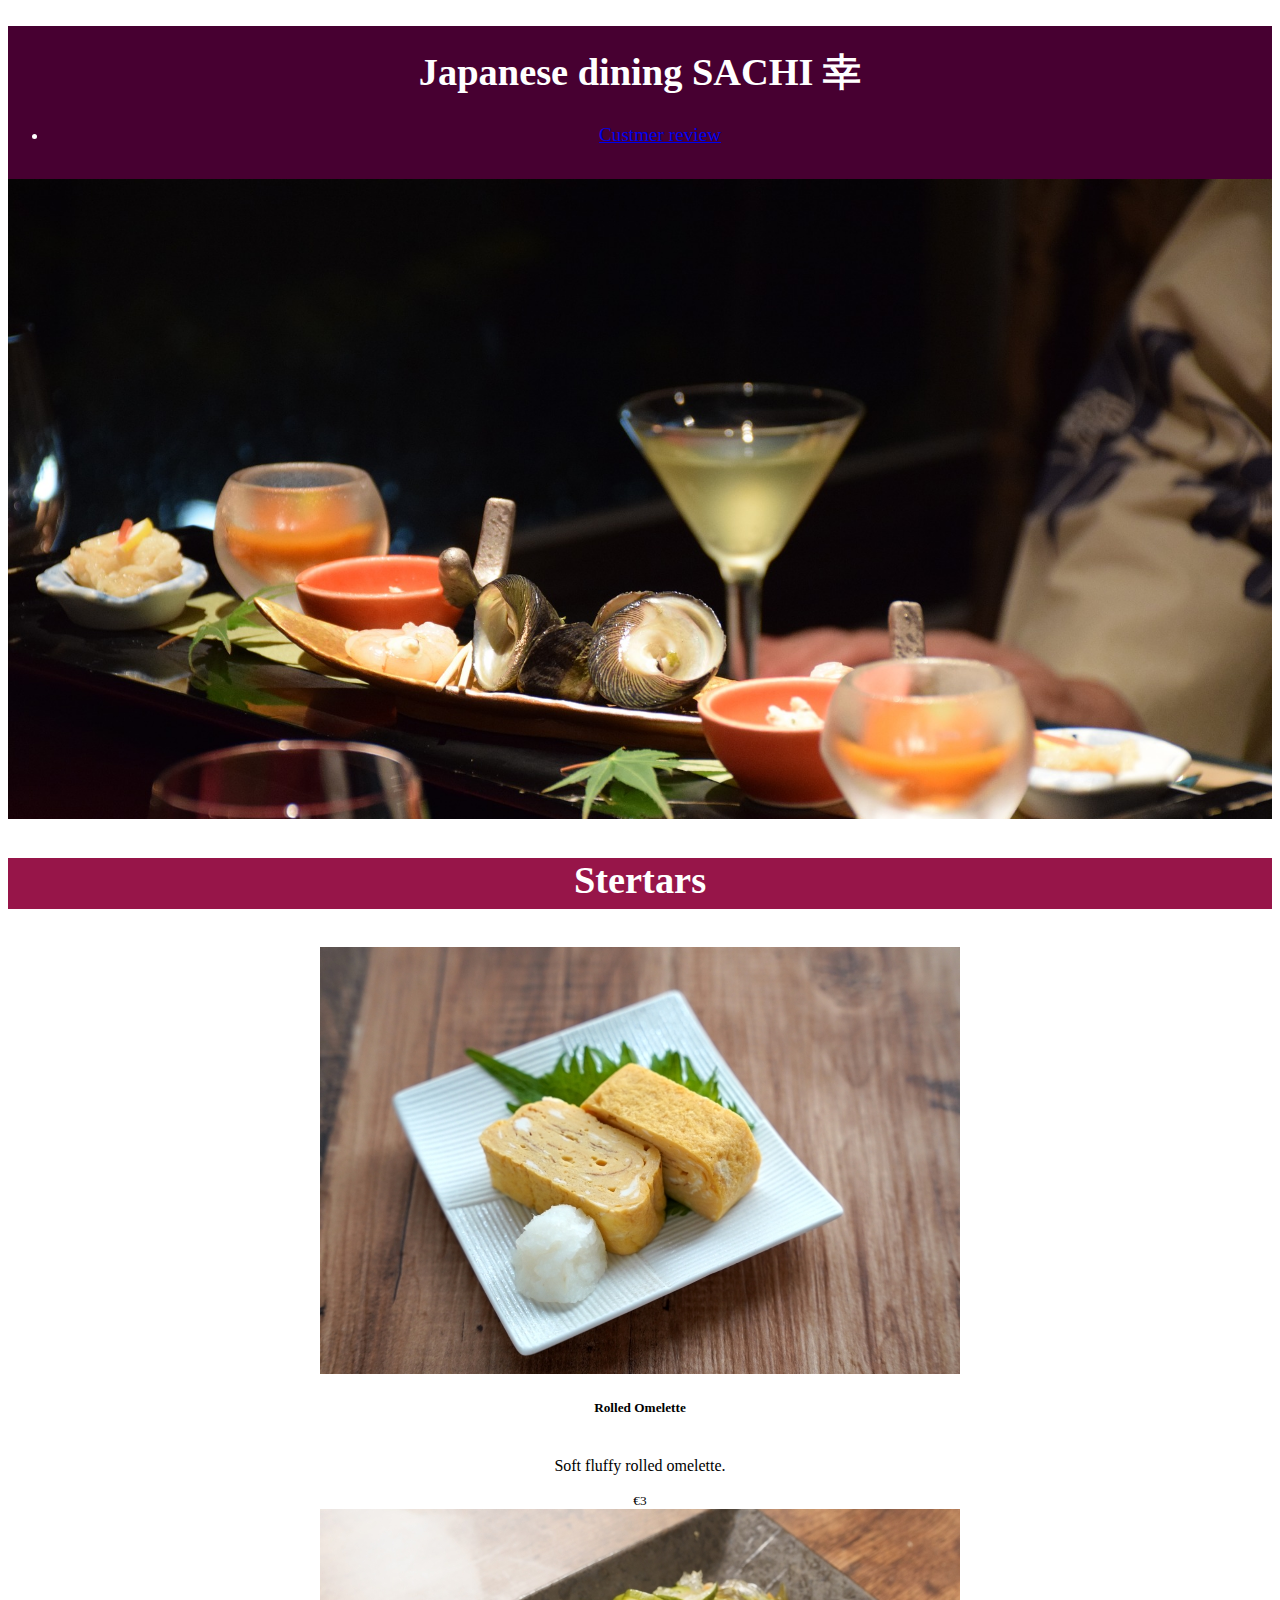
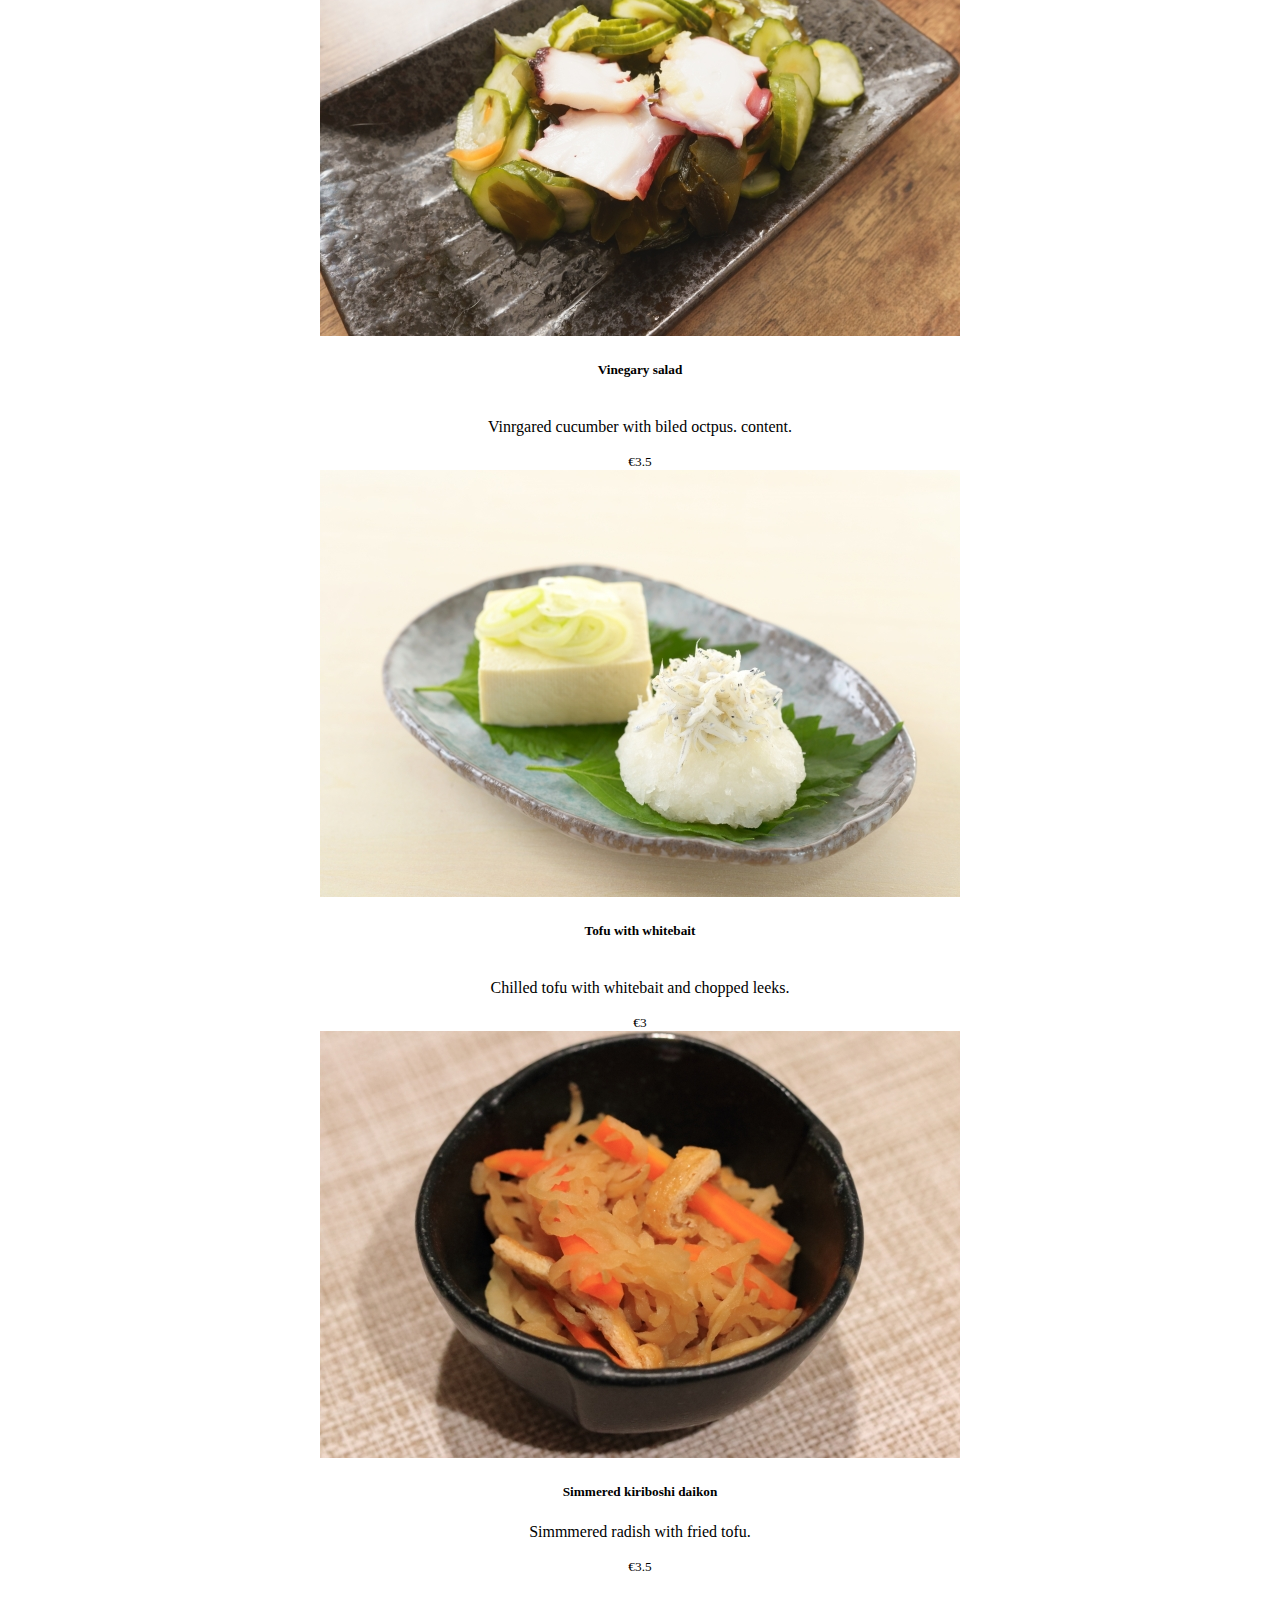
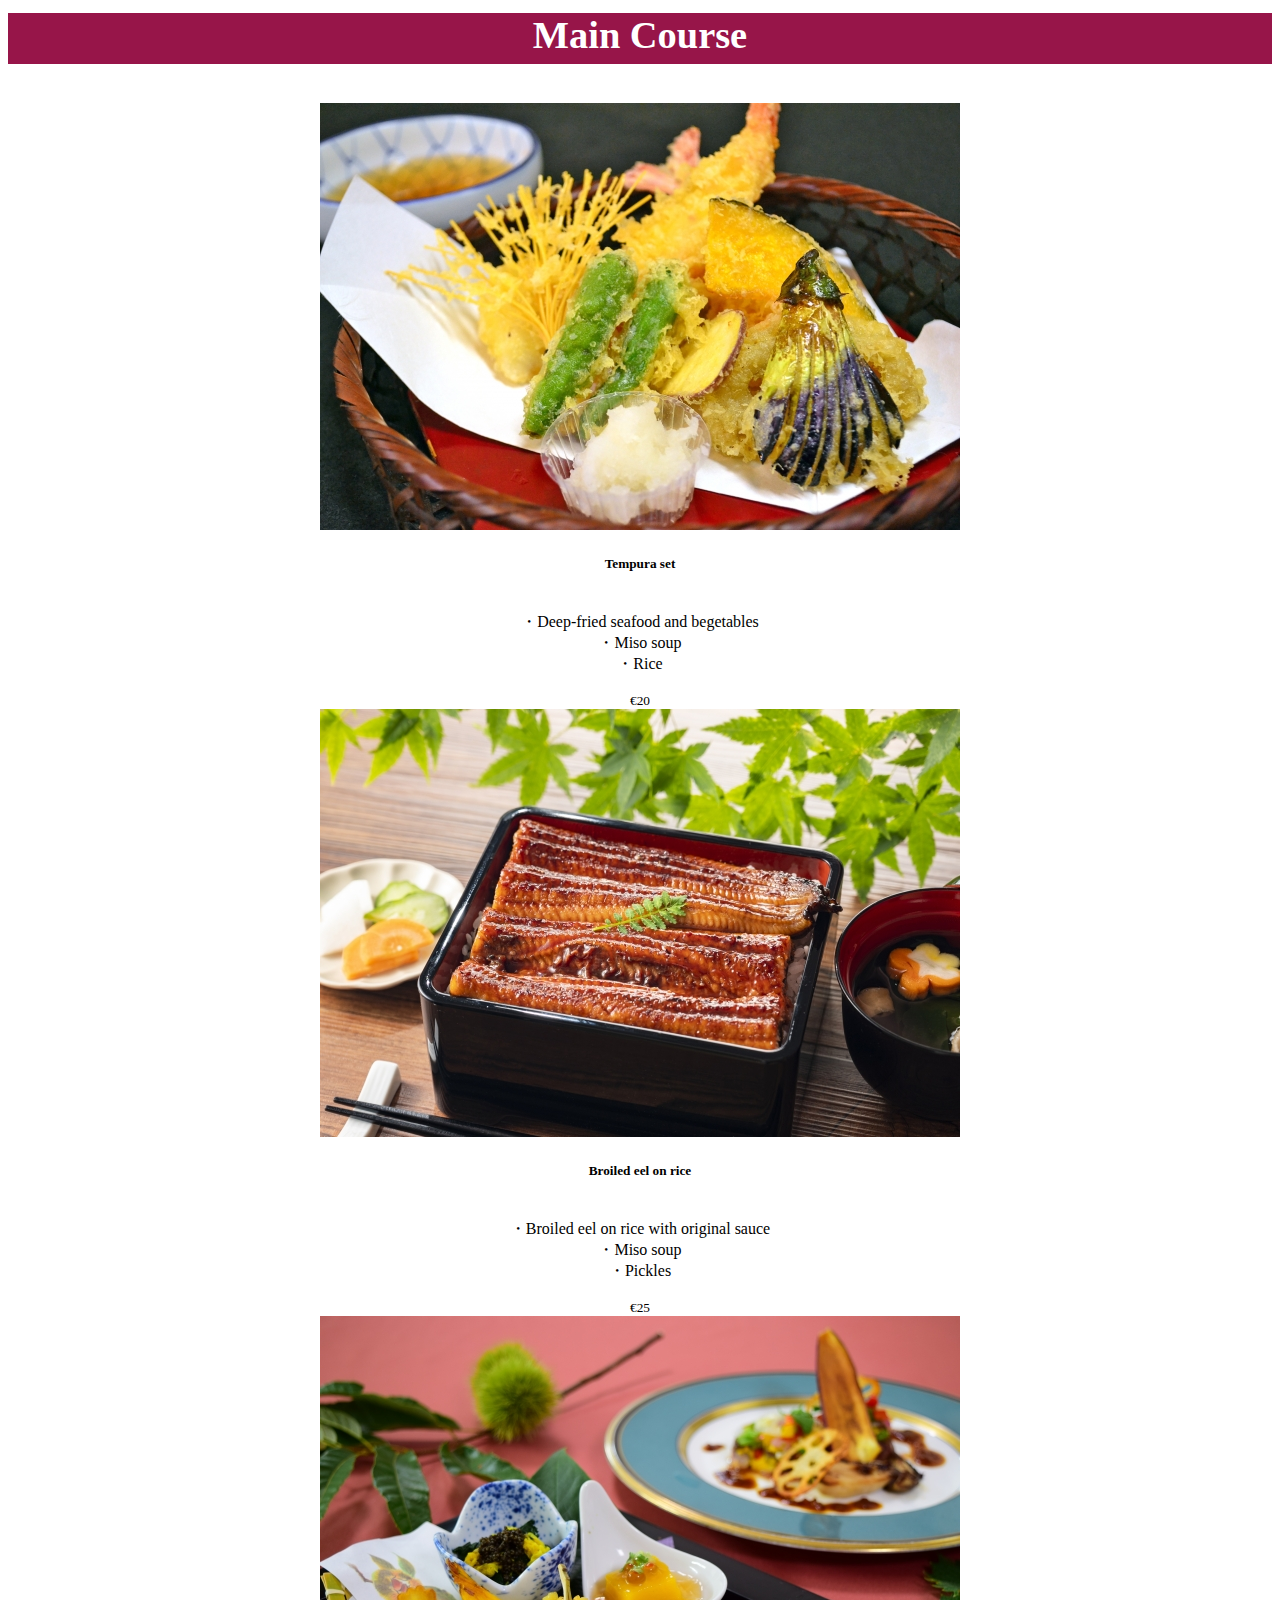
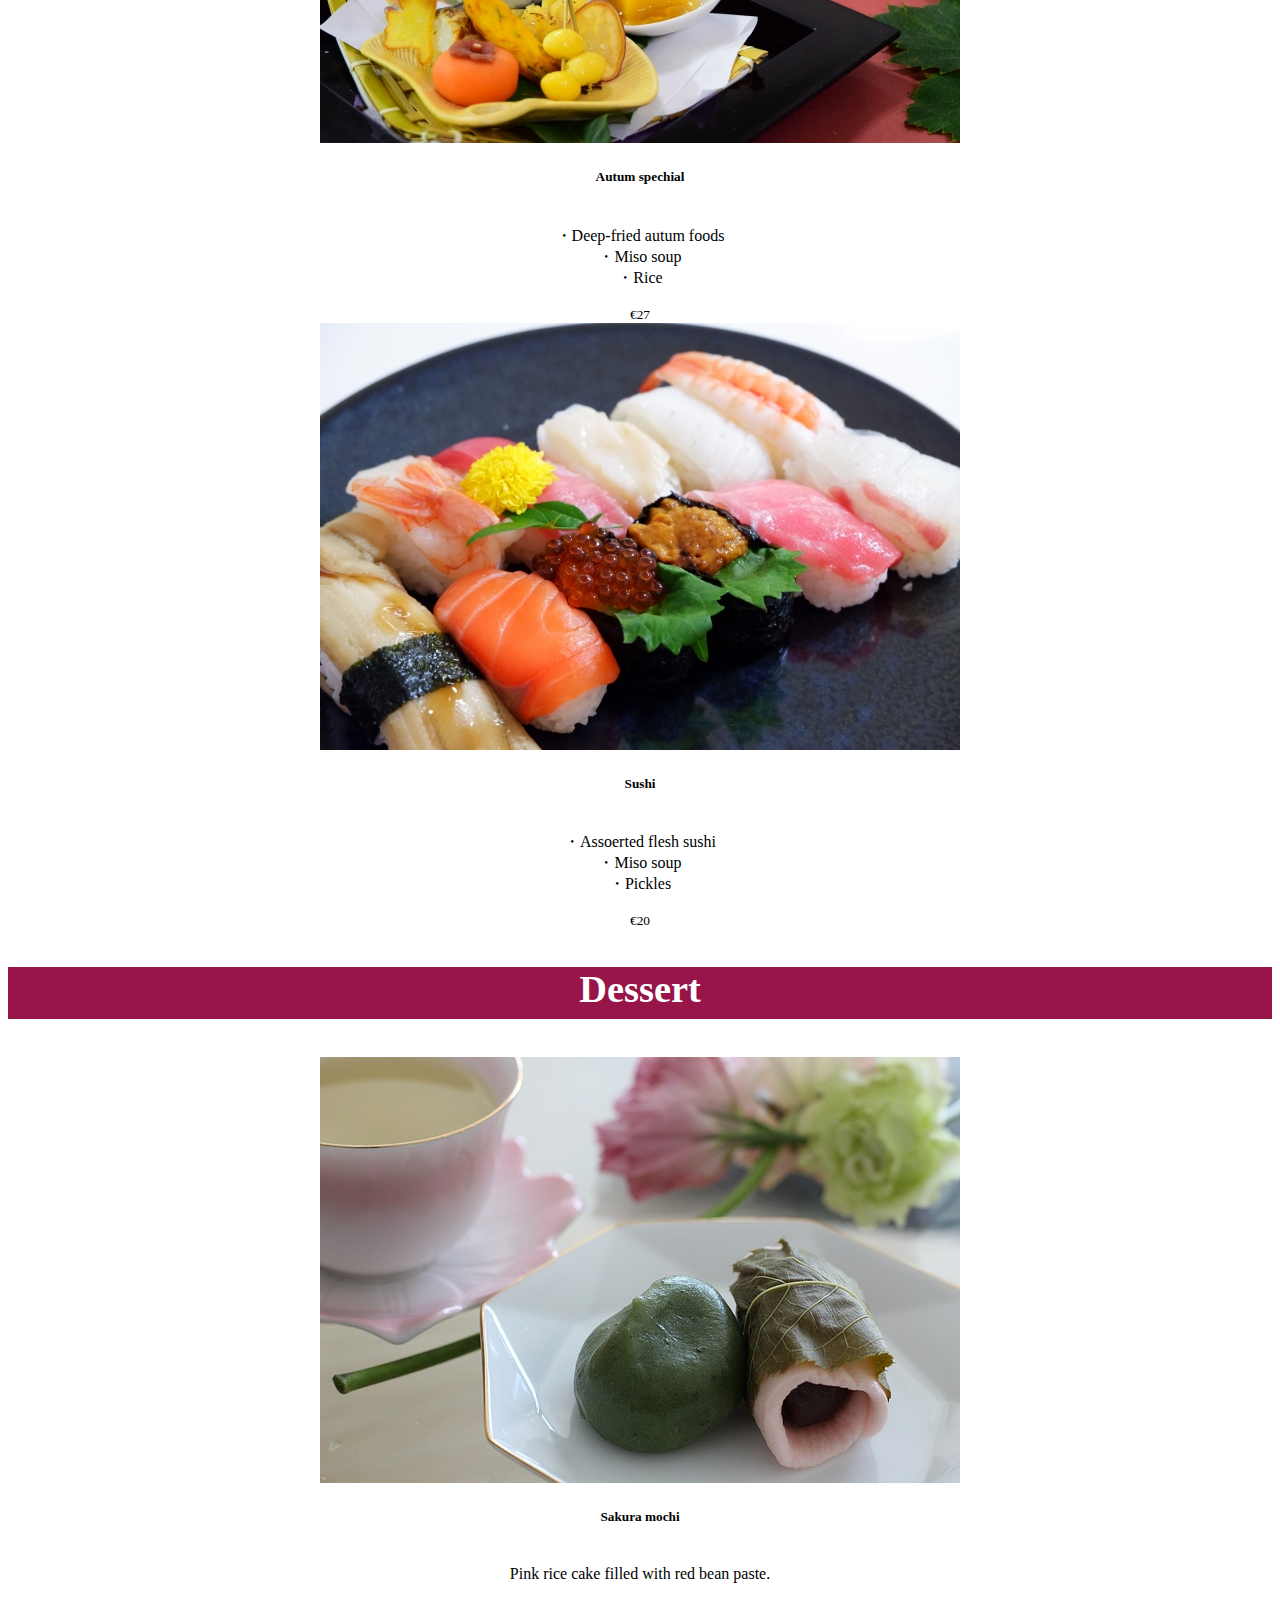
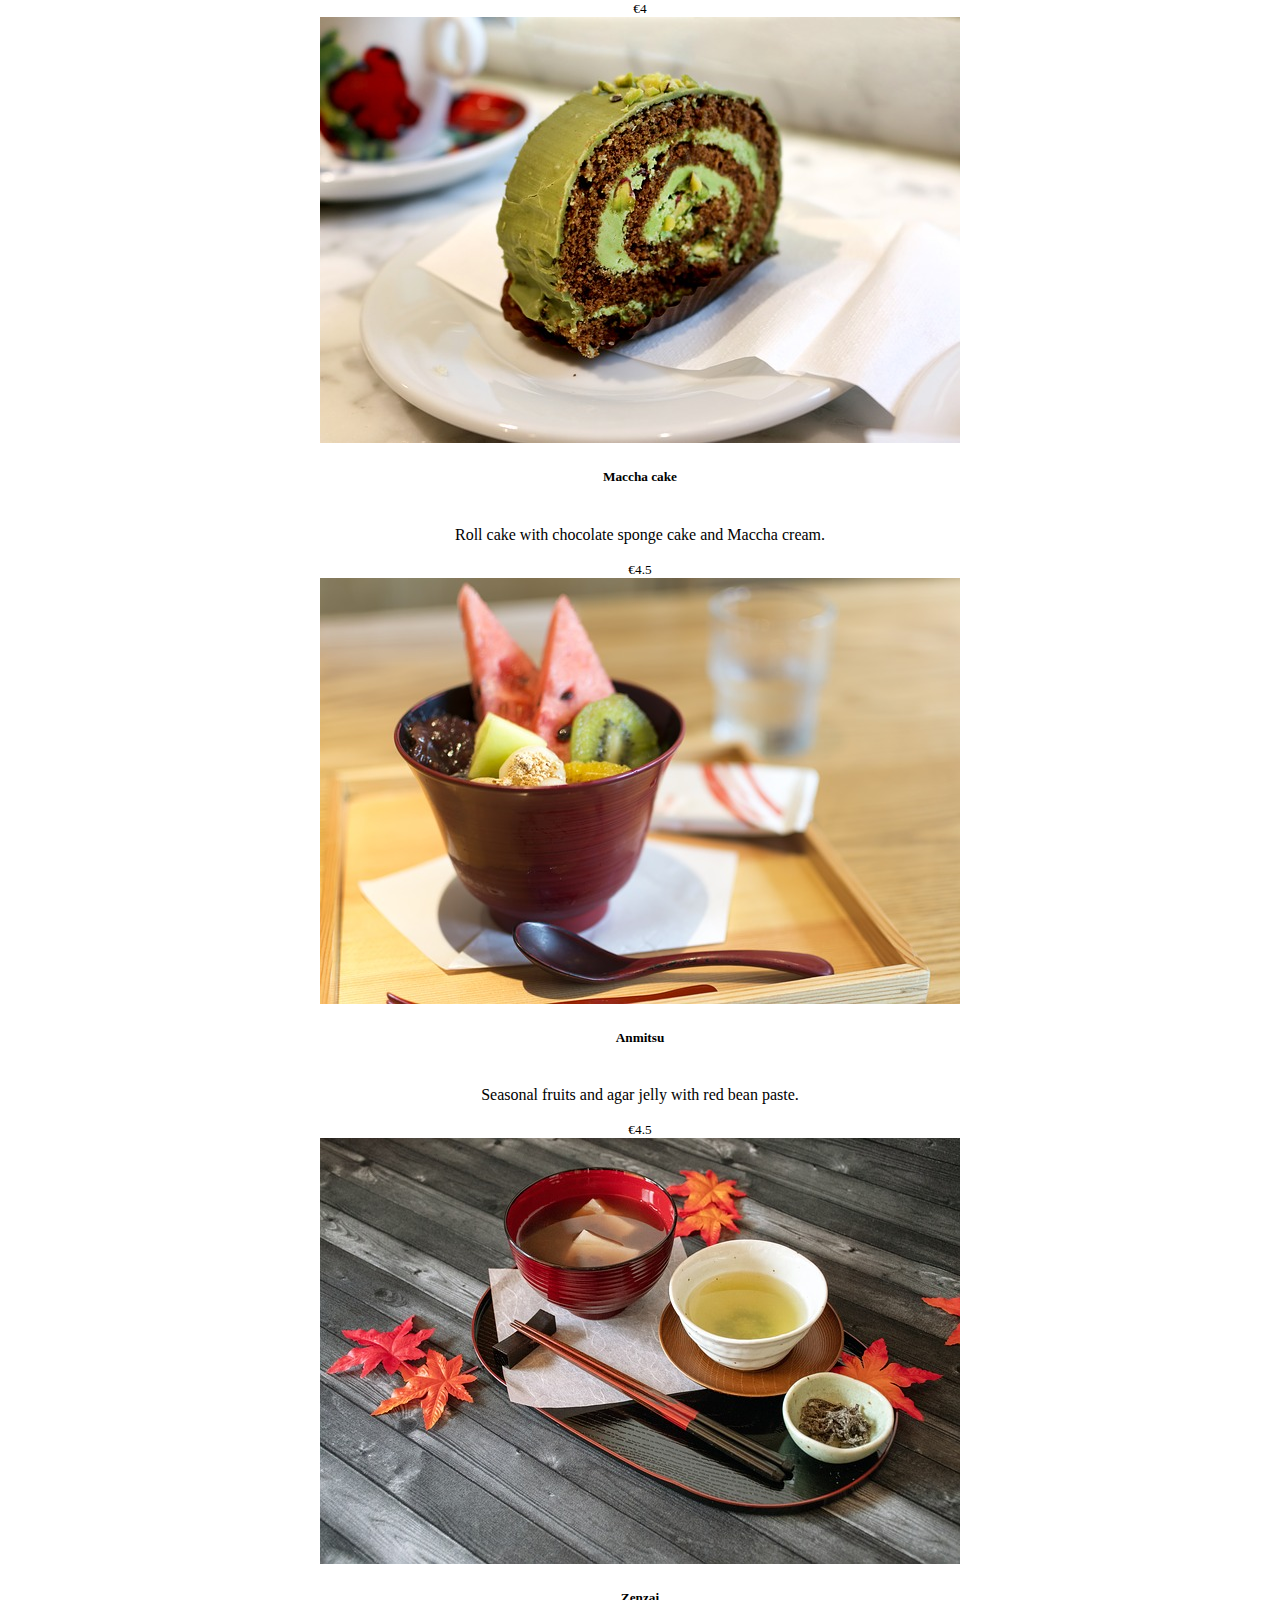
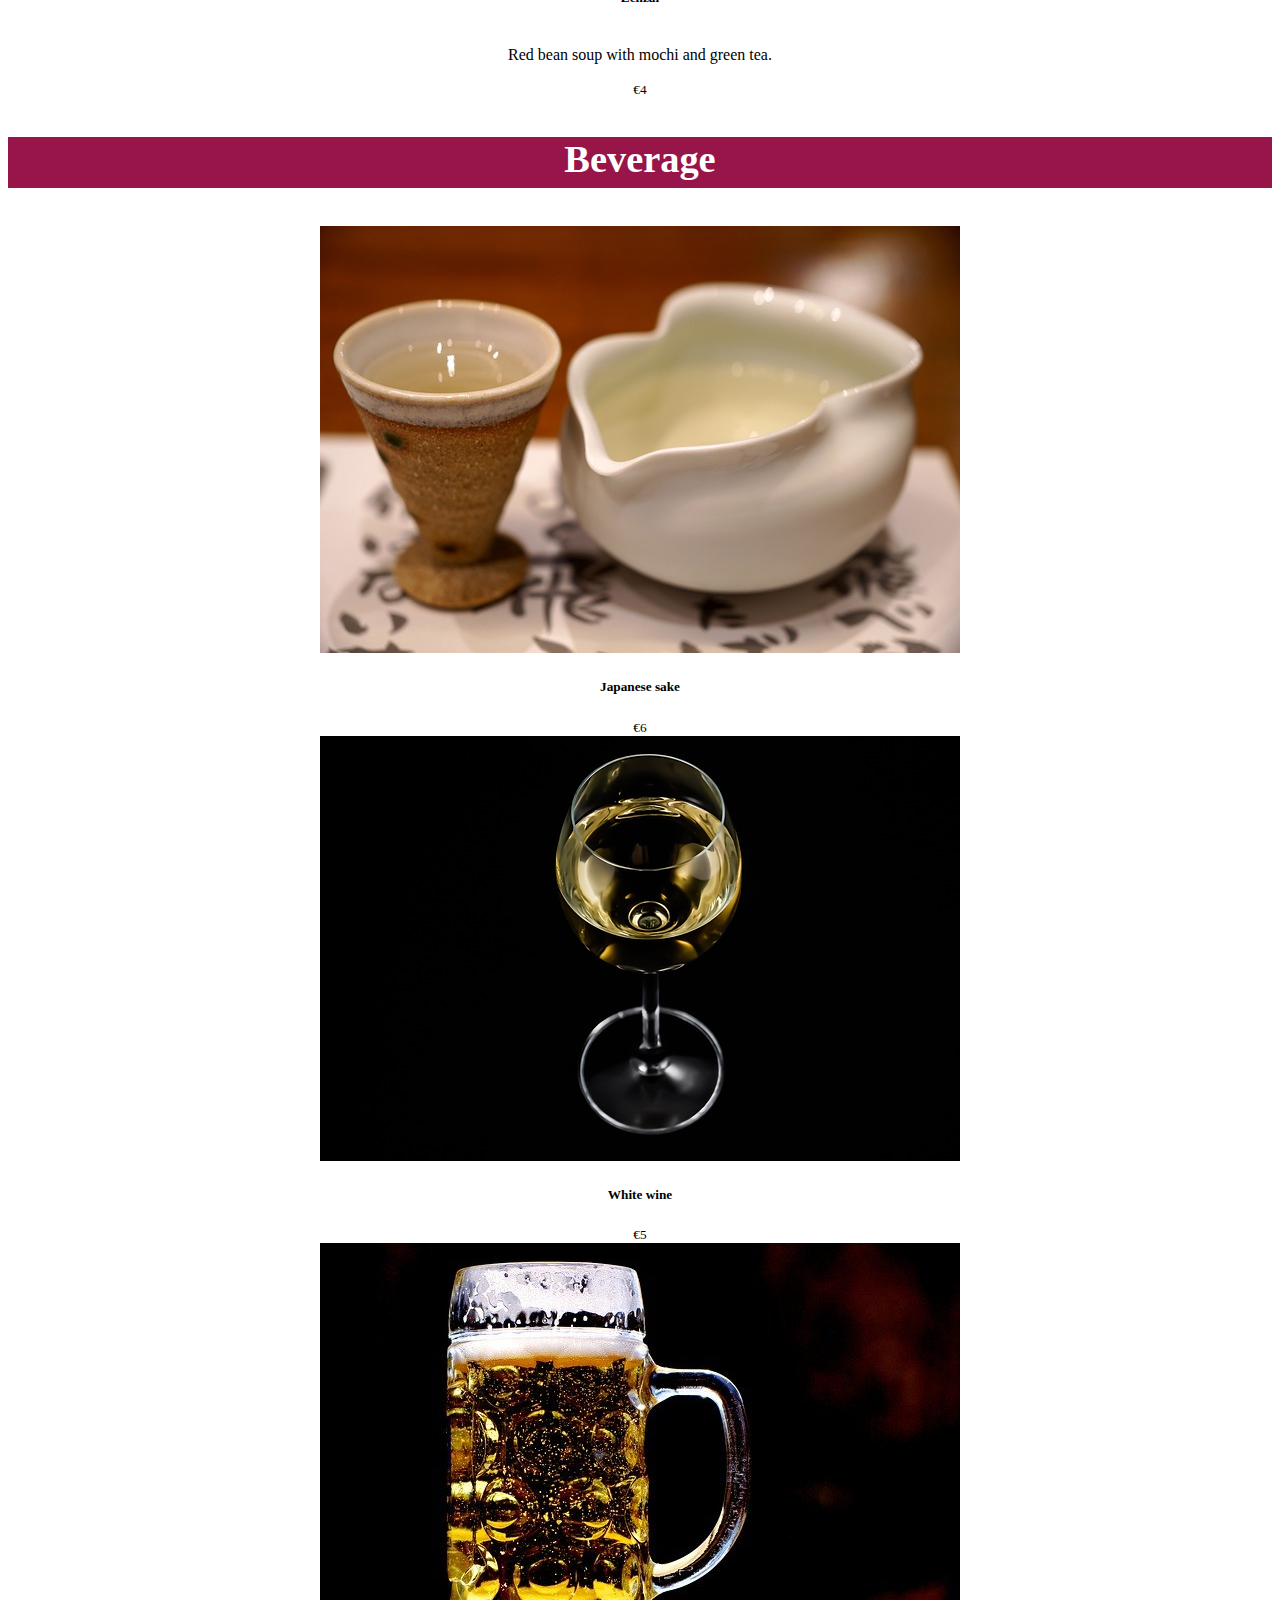
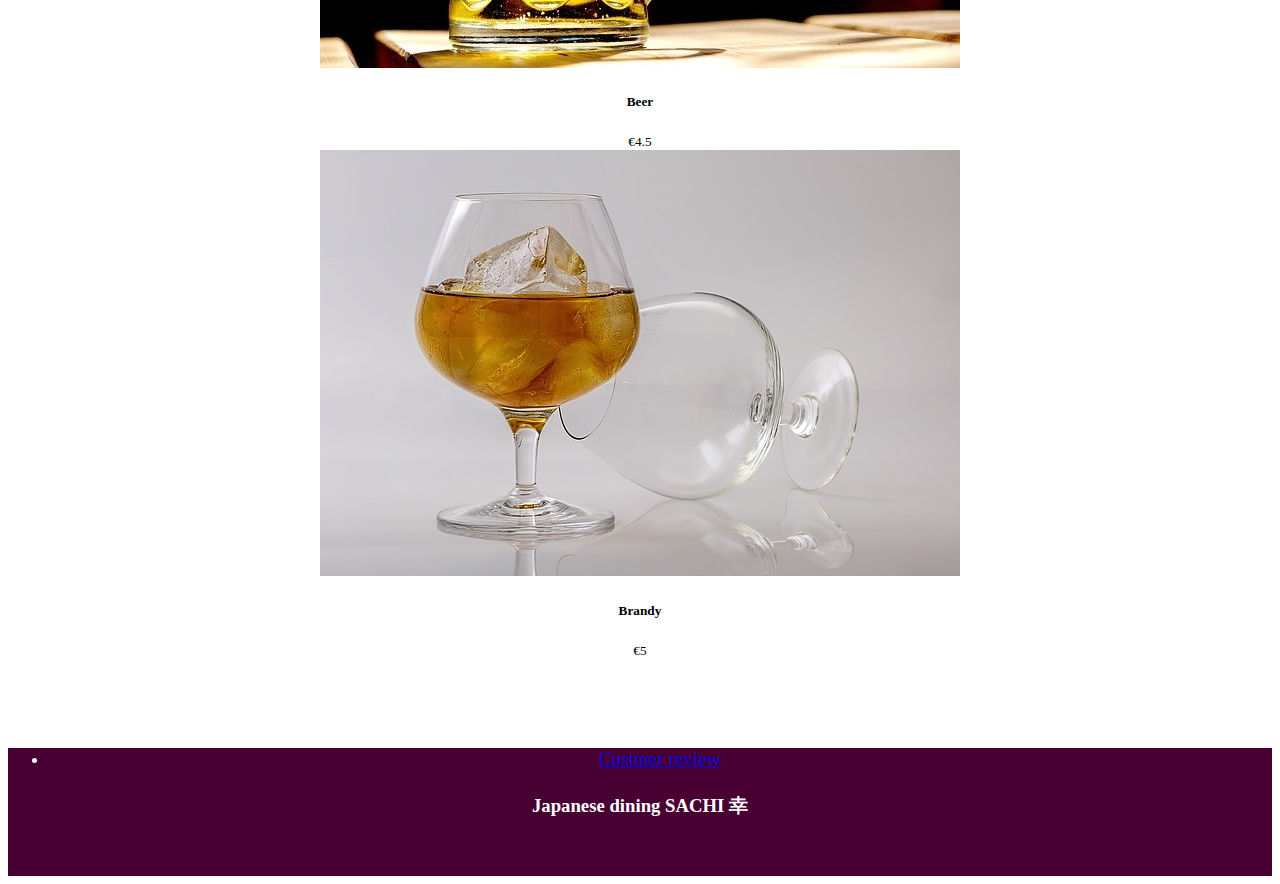
<file: index.html>
<!DOCTYPE html>
<html lang="en">

<head>
    <meta charset="UTF-8">
    <meta http-equiv="X-UA-Compatible" content="IE=edge">
    <meta name="viewport" content="width=
    , initial-scale=1.0">
    <link rel="stylesheet" href="css/index.css">
    <link href="https://cdn.jsdelivr.net/npm/bootstrap@5.1.1/dist/css/bootstrap.min.css" rel="stylesheet"
        integrity="sha384-F3w7mX95PdgyTmZZMECAngseQB83DfGTowi0iMjiWaeVhAn4FJkqJByhZMI3AhiU" crossorigin="anonymous">
        <script type="text/javascript" src="js/index.js"></script>
    <title>Japanese dining SACHI</title>
</head>

<body>
    <header>
        <h1>Japanese dining SACHI 幸</h1>
        <ul class="nav justify-content-end">
            <li class="nav-item">
                <a class="nav-link" href="review/review.html">Custmer review</a>
            </li>
        </ul>
    </header>

    <div class="hero">

    </div>

    <div class="container">
        <div class="starters">
            <h1>Stertars</h1>
            <div class="row row-cols-1 row-cols-lg-4 row-cols-md-2 row-cols-sm-1 row-cols-xs-1 g-4">
                <div class="col">
                    <div class="card h-100">
                        <img src="img/starter1.jpg" class="card-img-top" alt="starters">
                        <div class="card-body">
                            <h5 class="card-title">Rolled Omelette</h5>
                            <p class="card-text"><br />Soft fluffy rolled omelette.</p>
                        </div>
                        <div class="card-footer">
                            <small class="text-muted">€3</small>
                        </div>
                    </div>
                </div>
                <div class="col">
                    <div class="card h-100">
                        <img src="img/starter2.jpg" class="card-img-top" alt="starters">
                        <div class="card-body">
                            <h5 class="card-title">Vinegary salad</h5>
                            <p class="card-text"><br />Vinrgared cucumber with biled octpus.
                                content.</p>
                        </div>
                        <div class="card-footer">
                            <small class="text-muted">€3.5</small>
                        </div>
                    </div>
                </div>
                <div class="col">
                    <div class="card h-100">
                        <img src="img/starter3.jpg" class="card-img-top" alt="starters">
                        <div class="card-body">
                            <h5 class="card-title">Tofu with whitebait</h5>
                            <p class="card-text"><br />Chilled tofu with whitebait and chopped leeks.</p>
                        </div>
                        <div class="card-footer">
                            <small class="text-muted">€3</small>
                        </div>
                    </div>
                </div>
                <div class="col">
                    <div class="card h-100">
                        <img src="img/starter4.jpg" class="card-img-top" alt="starters">
                        <div class="card-body">
                            <h5 class="card-title">Simmered kiriboshi daikon</h5>
                            <p class="card-text">Simmmered radish with fried tofu.</p>
                        </div>
                        <div class="card-footer">
                            <small class="text-muted">€3.5</small>
                        </div>
                    </div>
                </div>
            </div>
        </div>

        <div class="main">
            <h1>Main Course</h1>
            <div class="row row-cols-1 row-cols-lg-4 row-cols-md-2 row-cols-sm-1 row-cols-xs-1 g-4">
                <div class="col">
                    <div class="card h-100">
                        <img src="img/main1.jpg" class="card-img-top" alt="Main course">
                        <div class="card-body">
                            <h5 class="card-title">Tempura set</h5>
                            <p class="card-text"><br />
                                ・Deep-fried seafood and begetables<br />
                                ・Miso soup<br />
                                ・Rice<br />
                            </p>
                        </div>
                        <div class="card-footer">
                            <small class="text-muted">€20</small>
                        </div>
                    </div>
                </div>
                <div class="col">
                    <div class="card h-100">
                        <img src="img/main2.jpg" class="card-img-top" alt="Main course">
                        <div class="card-body">
                            <h5 class="card-title">Broiled eel on rice</h5>
                            <p class="card-text"><br />
                                ・Broiled eel on rice with original sauce<br />
                                ・Miso soup<br />
                                ・Pickles<br />
                            </p>
                        </div>
                        <div class="card-footer">
                            <small class="text-muted">€25</small>
                        </div>
                    </div>
                </div>
                <div class="col">
                    <div class="card h-100">
                        <img src="img/main3.jpg" class="card-img-top" alt="Main course">
                        <div class="card-body">
                            <h5 class="card-title">Autum spechial</h5>
                            <p class="card-text"><br />
                                ・Deep-fried autum foods<br />
                                ・Miso soup<br />
                                ・Rice<br />
                            </p>
                        </div>
                        <div class="card-footer">
                            <small class="text-muted">€27</small>
                        </div>
                    </div>
                </div>
                <div class="col">
                    <div class="card h-100">
                        <img src="img/main4.jpg" class="card-img-top" alt="Main course">
                        <div class="card-body">
                            <h5 class="card-title">Sushi</h5>
                            <p class="card-text"><br />
                                ・Assoerted flesh sushi<br />
                                ・Miso soup<br />
                                ・Pickles<br />
                            </p>
                        </div>
                        <div class="card-footer">
                            <small class="text-muted">€20</small>
                        </div>
                    </div>
                </div>
            </div>
        </div>

        <div class="dessert">
            <h1>Dessert</h1>
            <div class="row row-cols-1 row-cols-lg-4 row-cols-md-2 row-cols-sm-1 row-cols-xs-1 g-4">
                <div class="col">
                    <div class="card h-100">
                        <img src="img/dessert1.jpg" class="card-img-top" alt="dessert">
                        <div class="card-body">
                            <h5 class="card-title">Sakura mochi</h5>
                            <p class="card-text"><br />
                                Pink rice cake filled with red bean paste.</p>
                        </div>
                        <div class="card-footer">
                            <small class="text-muted">€4</small>
                        </div>
                    </div>
                </div>
                <div class="col">
                    <div class="card h-100">
                        <img src="img/dessert2.jpg" class="card-img-top" alt="dessert">
                        <div class="card-body">
                            <h5 class="card-title">Maccha cake</h5>
                            <p class="card-text"><br />
                                Roll cake with chocolate sponge cake and Maccha cream.</p>
                        </div>
                        <div class="card-footer">
                            <small class="text-muted">€4.5</small>
                        </div>
                    </div>
                </div>
                <div class="col">
                    <div class="card h-100">
                        <img src="img/dessert3.jpg" class="card-img-top" alt="dessert">
                        <div class="card-body">
                            <h5 class="card-title">Anmitsu</h5>
                            <p class="card-text"><br />
                                Seasonal fruits and agar jelly with red bean paste.</p>
                        </div>
                        <div class="card-footer">
                            <small class="text-muted">€4.5</small>
                        </div>
                    </div>
                </div>
                <div class="col">
                    <div class="card h-100">
                        <img src="img/dessert4.jpg" class="card-img-top" alt="dessert">
                        <div class="card-body">
                            <h5 class="card-title">Zenzai</h5>
                            <p class="card-text"><br />
                                Red bean soup with mochi and green tea.</p>
                        </div>
                        <div class="card-footer">
                            <small class="text-muted">€4</small>
                        </div>
                    </div>
                </div>
            </div>
        </div>

        <div class="Beverage">
            <h1>Beverage</h1>
            <div class="row row-cols-1 row-cols-lg-4 row-cols-md-2 row-cols-sm-1 row-cols-xs-1 g-4">
                <div class="col">
                    <div class="card h-100">
                        <img src="img/Beverage1.jpg" class="card-img-top" alt="dessert">
                        <div class="card-body">
                            <h5 class="card-title">Japanese sake</h5>

                        </div>
                        <div class="card-footer">
                            <small class="text-muted">€6</small>
                        </div>
                    </div>
                </div>
                <div class="col">
                    <div class="card h-100">
                        <img src="img/Beverage.jpg" class="card-img-top" alt="dessert">
                        <div class="card-body">
                            <h5 class="card-title">White wine</h5>

                        </div>
                        <div class="card-footer">
                            <small class="text-muted">€5</small>
                        </div>
                    </div>
                </div>
                <div class="col">
                    <div class="card h-100">
                        <img src="img/Beverage3.jpg" class="card-img-top" alt="dessert">
                        <div class="card-body">
                            <h5 class="card-title">Beer</h5>

                        </div>
                        <div class="card-footer">
                            <small class="text-muted">€4.5</small>
                        </div>
                    </div>
                </div>
                <div class="col">
                    <div class="card h-100">
                        <img src="img/Beverage5.jpg" class="card-img-top" alt="dessert">
                        <div class="card-body">
                            <h5 class="card-title">Brandy</h5>

                        </div>
                        <div class="card-footer">
                            <small class="text-muted">€5</small>
                        </div>
                    </div>
                </div>
            </div>
        </div>
    </div>

    <footer>
        <ul class="nav justify-content-end">
            <li class="nav-item">
                <a class="nav-link" href="review/review.html">Custmer review</a>
            </li>
        </ul>
        <h3>Japanese dining SACHI 幸</h3>
    </footer>





    <script src="https://cdn.jsdelivr.net/npm/bootstrap@5.1.1/dist/js/bootstrap.bundle.min.js"
        integrity="sha384-/bQdsTh/da6pkI1MST/rWKFNjaCP5gBSY4sEBT38Q/9RBh9AH40zEOg7Hlq2THRZ"
        crossorigin="anonymous"></script>
</body>

</html>
</file>
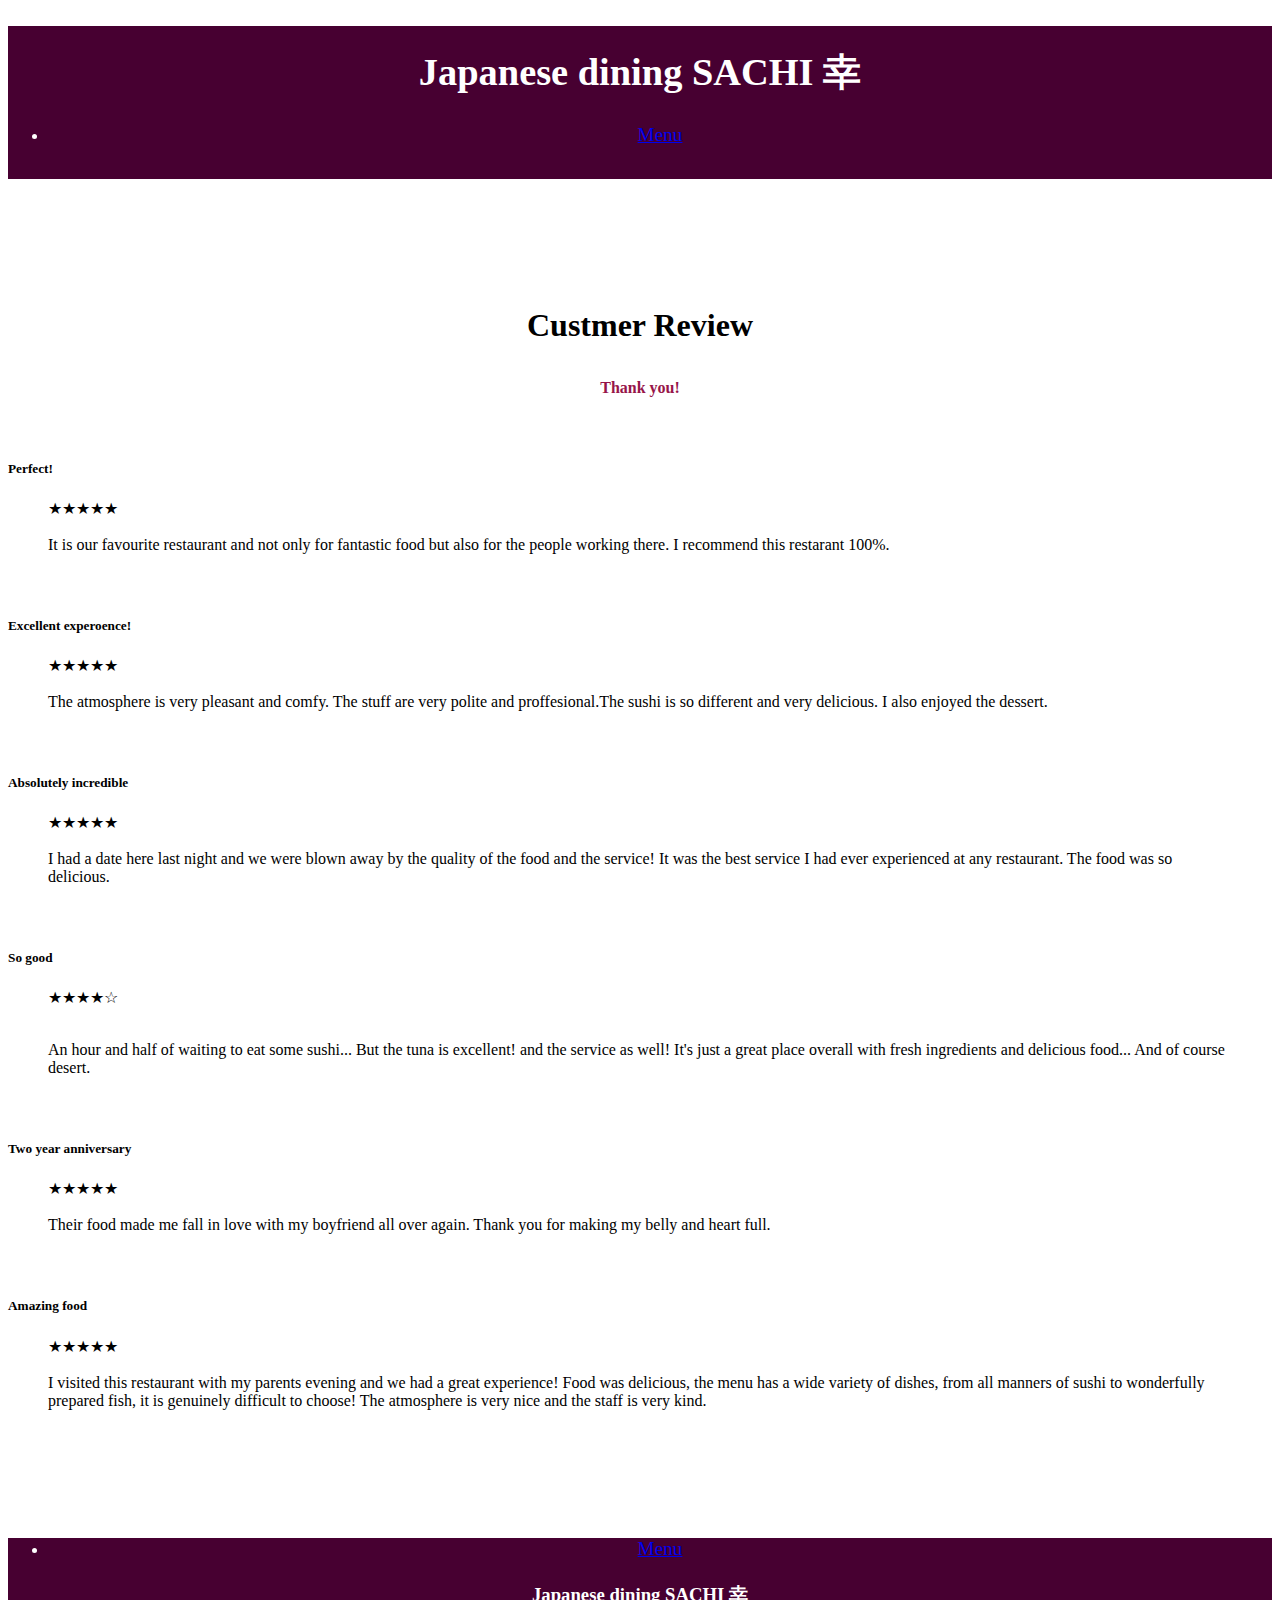
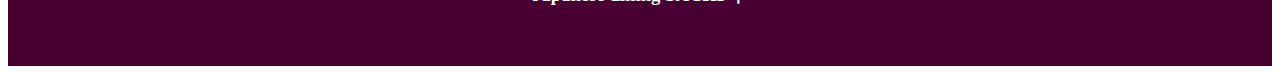
<file: review/review.html>
<!DOCTYPE html>
<html lang="en">

<head>
    <meta charset="UTF-8">
    <meta http-equiv="X-UA-Compatible" content="IE=edge">
    <link rel="stylesheet" href="../css/review.css">
    <meta name="viewport" content="width=device-width, initial-scale=1.0">
    <link href="https://cdn.jsdelivr.net/npm/bootstrap@5.1.1/dist/css/bootstrap.min.css" rel="stylesheet"
        integrity="sha384-F3w7mX95PdgyTmZZMECAngseQB83DfGTowi0iMjiWaeVhAn4FJkqJByhZMI3AhiU" crossorigin="anonymous">
    <title>Document</title>
</head>

<body>
    <header>
        <h1>Japanese dining SACHI 幸</h1>
        
        <ul class="nav justify-content-end">
            <li class="nav-item">
                <a class="nav-link" href="../index.html">Menu</a>
            </li>
        </ul>
    </header>

    <div class="container">

        <h1>Custmer Review</h1>
        <h4>Thank you!</h4>
        <div class="card">
            <div class="card-header">
               <h5> Perfect! </h5>
            </div>
            <div class="card-body">
                <blockquote class="blockquote mb-0">
                    <p><span>&#9733;&#9733;&#9733;&#9733;&#9733;</span><br/><br/>
                        It is our favourite restaurant and not only for fantastic food but also for the people working there. I recommend this restarant 100%.
                        </p>

                </blockquote>
            </div>
        </div>

        <div class="card">
            <div class="card-header">
                <h5> Excellent experoence! </h5>
            </div>
            <div class="card-body">
                <blockquote class="blockquote mb-0">
                    <p><span>&#9733;&#9733;&#9733;&#9733;&#9733;</span><br/><br/>The atmosphere is very pleasant and comfy. The stuff are very polite and proffesional.The sushi is so different and very delicious. I also enjoyed the dessert.
                    </p>

                </blockquote>
            </div>
        </div>

        <div class="card">
            <div class="card-header">
                <h5> Absolutely incredible </h5>
            </div>
            <div class="card-body">
                <blockquote class="blockquote mb-0">
                    <p><span>&#9733;&#9733;&#9733;&#9733;&#9733;</span><br/><br/>
                        I had a date here last night and we were blown away by the quality of the food and the service! It was the best service I had ever experienced at any restaurant. The food was so delicious.</p>

                </blockquote>
            </div>
        </div>

        <div class="card">
            <div class="card-header">
                <h5> So good </h5>
            </div>
            <div class="card-body">
                <blockquote class="blockquote mb-0">
                    <p><span>&#9733;&#9733;&#9733;&#9733;&#9734;</span><br/><br/></p>
                    An hour and half of waiting to eat some sushi... But the tuna is excellent! and the service as well! It's just a great place overall with fresh ingredients and delicious food... And of course desert.
                </blockquote>
            </div>
        </div>

        <div class="card">
            <div class="card-header">
                <h5> Two year anniversary </h5>
            </div>
            <div class="card-body">
                <blockquote class="blockquote mb-0">
                    <p><span>&#9733;&#9733;&#9733;&#9733;&#9733;</span><br/><br/>
                        Their food made me fall in love with my boyfriend all over again. Thank you for making my belly and heart full.</p>

                </blockquote>
            </div>
        </div>

        <div class="card">
            <div class="card-header">
                <h5>Amazing food</h5>
            </div>
            <div class="card-body">
                <blockquote class="blockquote mb-0">
                    <p><span>&#9733;&#9733;&#9733;&#9733;&#9733;</span><br/><br/>
                        I visited this restaurant with my parents evening and we had a great experience! Food was delicious, the menu has a wide variety of dishes, from all manners of sushi to wonderfully prepared fish, it is genuinely difficult to choose! The atmosphere is very nice and the staff is very kind.</p>

                </blockquote>
            </div>
        </div>
    </div>


    <footer>
        <ul class="nav justify-content-end">
            <li class="nav-item">
                <a class="nav-link" href="../index.html">Menu</a>
            </li>
        </ul>
        <h3>Japanese dining SACHI 幸</h3>
    </footer>





    <script src="https://cdn.jsdelivr.net/npm/bootstrap@5.1.1/dist/js/bootstrap.bundle.min.js"
        integrity="sha384-/bQdsTh/da6pkI1MST/rWKFNjaCP5gBSY4sEBT38Q/9RBh9AH40zEOg7Hlq2THRZ"
        crossorigin="anonymous"></script>
</body>

</html>
</file>
<file: css/index.css>
* {
    text-align: center;
    font-family: serif;
}

header {
    height: 12vw;
    background-color: #470031;
    color: white;
}

header h1 {
    padding-top: 1.7vw;
    font-size: 3vw;
}
li {
    height: 2vw;
}

li a {
    font-size: 1.5vw;
}

.hero {
    width: 100%;
    height: 50vw;
    background-size: cover;
    background-image: url("../img/washoku.jpg");
}

.starters h1 {
    margin: 3vw 0;
    font-size: 3vw;
    height: 4vw;
    background-color: #971549;
    color: white;
}

.main h1 {
    margin: 3vw 0;
    font-size: 3vw;
    height: 4vw;
    background-color: #971549;
    color: white;
}

.dessert h1 {
    margin: 3vw 0;
    font-size: 3vw;
    height: 4vw;
    background-color: #971549;
    color: white;
}

.Beverage h1 {
    margin: 3vw 0;
    font-size: 3vw;
    height: 4vw;
    background-color: #971549;
    color: white;
}

footer {
    margin-top: 7vw;
    height: 10vw;
    background-color: #470031;
    color: white;
}
</file>
<file: css/review.css>
* {
    font-family: serif;
}

header {
    text-align: center;
    height: 12vw;
    background-color: #470031;
    color: white;
}

header h1 {
    padding-top: 1.7vw;
    font-size: 3vw;
}
li {
    height: 2vw;
}

li a {
    font-size: 1.5vw;
}

.container {
    margin: 10vw auto;
}

.container h1, h4 {
    text-align: center;
}

.container h4 {
    color :#971549;
    padding-top: 1vw;
}

.card {
    margin-top: 5vw;
}




.blockquote-footer {
    background-color: white !important;
}

footer {
    text-align: center;
    margin-top: 7vw;
    height: 10vw;
    background-color: #470031;
    color: white;
}
</file>
